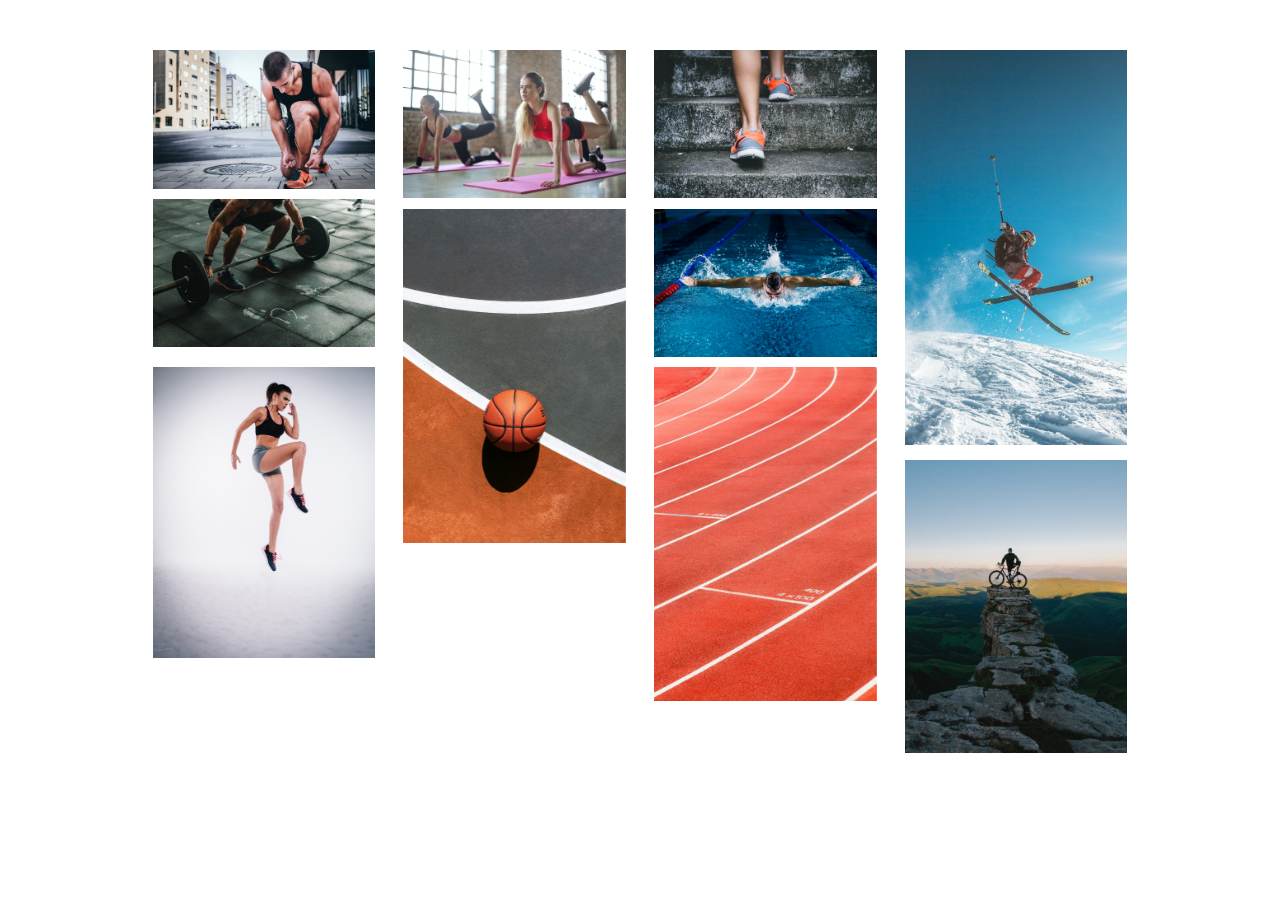
<file: ex01/src/index.html>
<!DOCTYPE html>
<html lang="en">

<head>
    <meta charset="UTF-8">
    <meta http-equiv="X-UA-Compatible" content="IE=edge">
    <meta name="viewport" content="width=device-width, initial-scale=1.0">
    <link rel="stylesheet" href="../styles/index.css">
    <title>Gallery's page</title>
</head>

<body>
    <div class="grid-container">
        <div class="item item1">
            <a href="./image01.html"><img src="../images/img1.jpg" onclick="img.onclick()" class="image" id="myImg" alt="prva" /></a>
            <div class="overlay">
                <h1 class="img_title">Marathon</h1>
            </div>

        </div>

        <div class="item item2">
            <a href="./image02.html"><img src="../images/img2.jpg" class="image" alt="druga" /></a>
            <div class="overlay">
                <h1 class="img_title">Gymnastics</h1>
            </div>

        </div>

        <div class="item item2">
            <a href="./image03.html"><img src="../images/img3.jpg" class="image" alt="treca" /></a>
            <div class="overlay">
                <h1 class="img_title">Climbing</h1>
            </div>
        </div>
        <div class="item item3">
            <a href="./image04.html"><img src="../images/img4.jpg" class="image" alt="cetvrta" /></a>
            <div class="overlay">
                <h1 class="img_title">Skiing</h1>
            </div>
        </div>
        <div class="item item4">
            <a href="./image05.html"><img src="../images/img5.jpg" class="image" alt="peta" /></a>
            <div class="overlay">
                <h1 class="img_title">Weight Lifting</h1>
            </div>
        </div>
        <div class="item item5">
            <a href="./image06.html"><img src="../images/img6.jpg" class="image" alt="sesta" /></a>
            <div class="overlay">
                <h1 class="img_title">Basketball</h1>
            </div>
        </div>
        <div class="item item6">
            <a href="./image07.html"><img src="../images/img7.jpg" class="image" alt="sedma" /></a>
            <div class="overlay">
                <h1 class="img_title">Swimming</h1>
            </div>
        </div>
        <div class="item item7">
            <a href="./image08.html"><img src="../images/img8.jpg" class="image" alt="osma" /></a>
            <div class="overlay">
                <h1 class="img_title">Jogging</h1>
            </div>
        </div>
        <div class="item item8">
            <a href="./image09.html"><img src="../images/img9.jpg" class="image" alt="deveta" /></a>
            <div class="overlay">
                <h1 class="img_title">Running</h1>
            </div>
        </div>
        <div class="item item9">
            <a href="./image10.html"><img src="../images/img10.jpg" class="image" alt="deseta" /></a>
            <div class="overlay">
                <h1 class="img_title">Cycling</h1>
            </div>
        </div>
    </div>

    <script src="../scripts/index.js"></script>

</body>

</html>
</file>
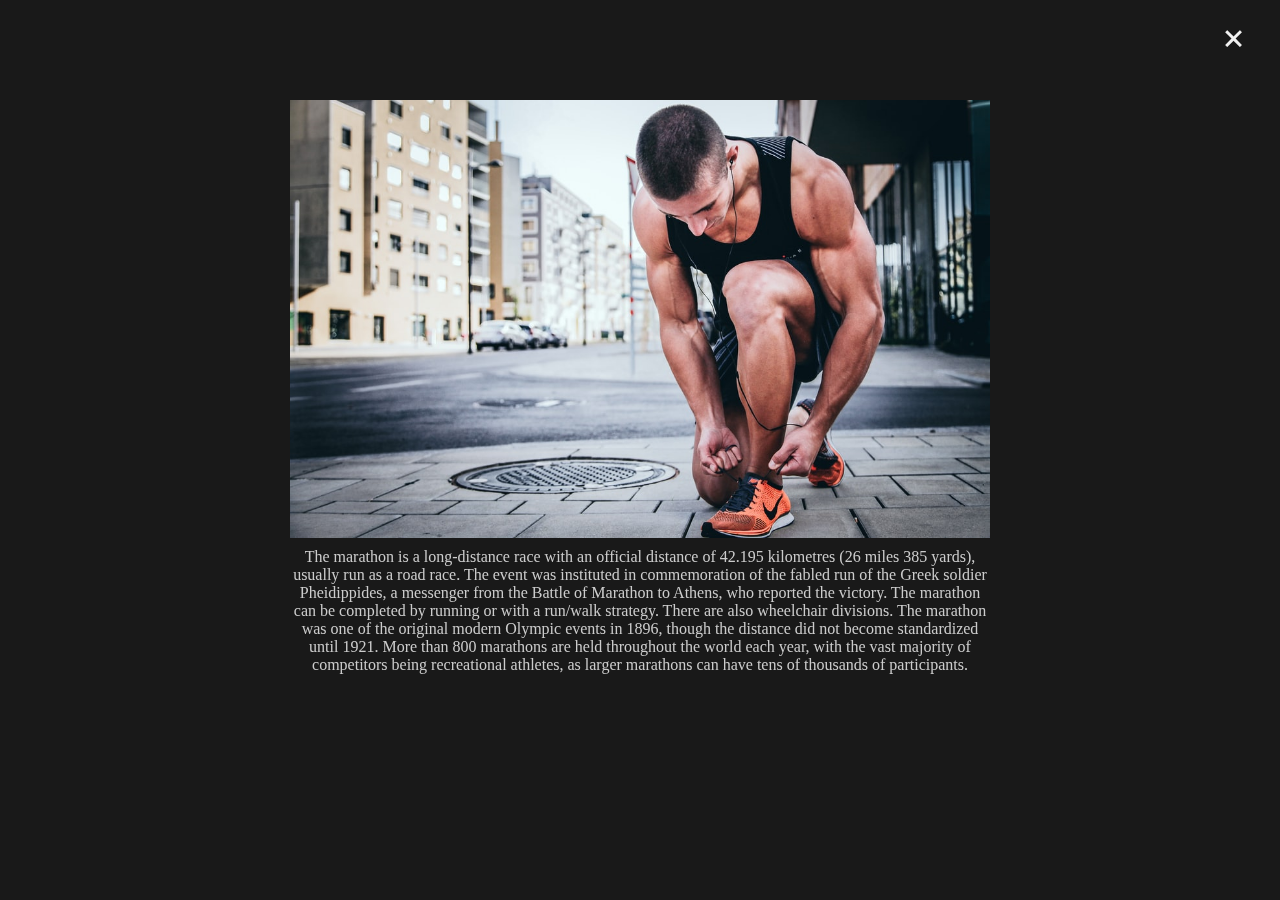
<file: ex01/src/image01.html>
<!DOCTYPE html>
<html lang="en">

<head>
    <meta charset="UTF-8">
    <meta http-equiv="X-UA-Compatible" content="IE=edge">
    <meta name="viewport" content="width=device-width, initial-scale=1.0">
    <link rel="stylesheet" href="../styles/index.css">

    <title>Marathon</title>
</head>

<body>
    <!-- The Modal -->
    <div id="myModal" class="modal">

        <!-- The Close Button -->
        <span class="close">&times;</span>

        <!-- Modal Content (The Image) -->
        <img src="../images/img1.jpg" class="modal-content" id="img01" alt="prva" />

        <!-- Modal Caption (Image Text) -->
        <div id="caption">The marathon is a long-distance race with an official distance of 42.195 kilometres (26 miles 385 yards), usually run as a road race. The event was instituted in commemoration of the fabled run of the Greek soldier Pheidippides, a messenger from
            the Battle of Marathon to Athens, who reported the victory. The marathon can be completed by running or with a run/walk strategy. There are also wheelchair divisions. The marathon was one of the original modern Olympic events in 1896, though
            the distance did not become standardized until 1921. More than 800 marathons are held throughout the world each year, with the vast majority of competitors being recreational athletes, as larger marathons can have tens of thousands of participants.</div>
    </div>
</body>

</html>
</file>
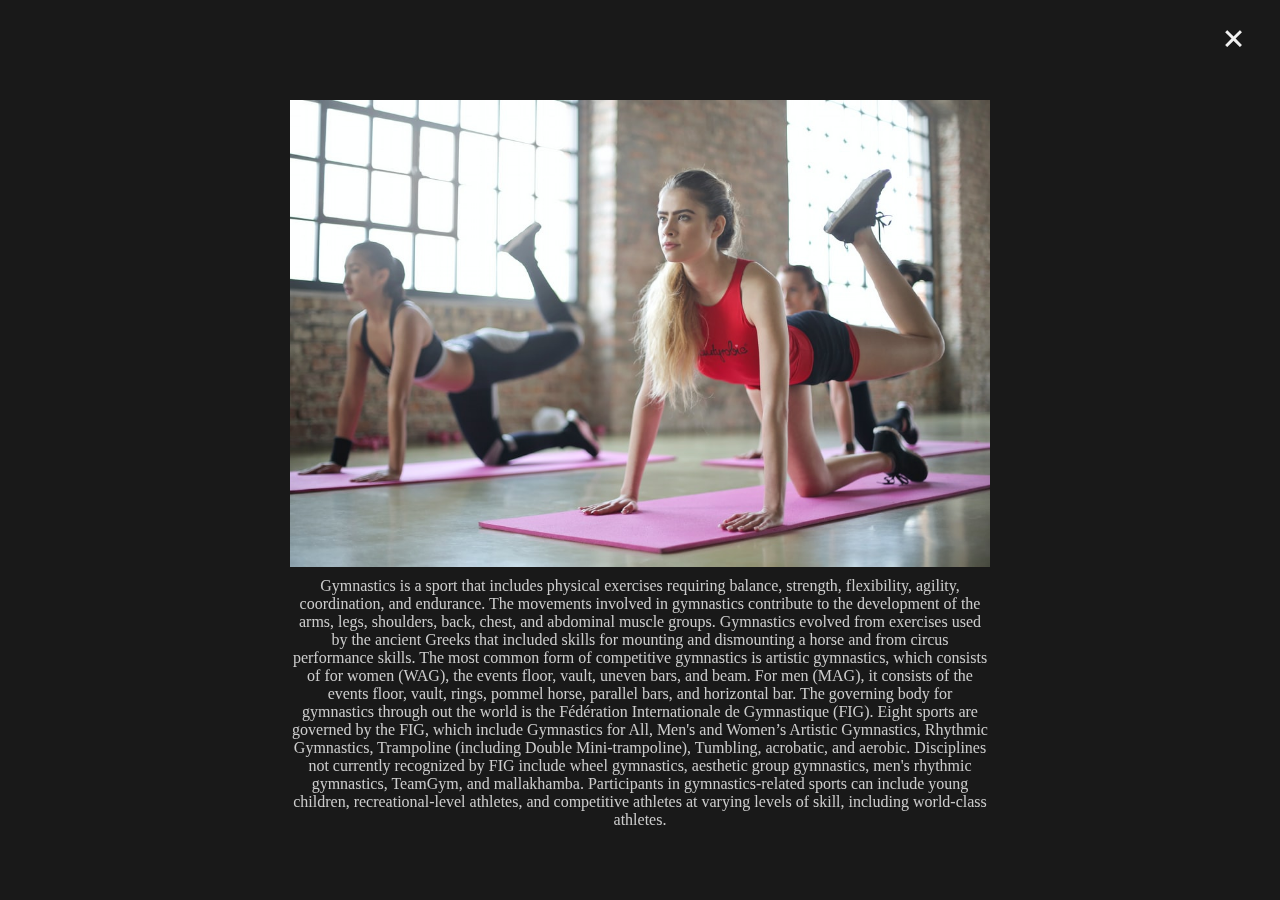
<file: ex01/src/image02.html>
<!DOCTYPE html>
<html lang="en">

<head>
    <meta charset="UTF-8">
    <meta http-equiv="X-UA-Compatible" content="IE=edge">
    <meta name="viewport" content="width=device-width, initial-scale=1.0">
    <link rel="stylesheet" href="../styles/index.css">

    <title>Gimnastics</title>
</head>

<body>
    <!-- The Modal -->
    <div id="myModal" class="modal">

        <!-- The Close Button -->
        <span class="close">&times;</span>

        <!-- Modal Content (The Image) -->
        <img src="../images/img2.jpg" class="modal-content" id="img01" alt="druga" />

        <!-- Modal Caption (Image Text) -->
        <div id="caption">Gymnastics is a sport that includes physical exercises requiring balance, strength, flexibility, agility, coordination, and endurance. The movements involved in gymnastics contribute to the development of the arms, legs, shoulders, back, chest,
            and abdominal muscle groups. Gymnastics evolved from exercises used by the ancient Greeks that included skills for mounting and dismounting a horse and from circus performance skills. The most common form of competitive gymnastics is artistic
            gymnastics, which consists of for women (WAG), the events floor, vault, uneven bars, and beam. For men (MAG), it consists of the events floor, vault, rings, pommel horse, parallel bars, and horizontal bar. The governing body for gymnastics
            through out the world is the Fédération Internationale de Gymnastique (FIG). Eight sports are governed by the FIG, which include Gymnastics for All, Men's and Women’s Artistic Gymnastics, Rhythmic Gymnastics, Trampoline (including Double Mini-trampoline),
            Tumbling, acrobatic, and aerobic. Disciplines not currently recognized by FIG include wheel gymnastics, aesthetic group gymnastics, men's rhythmic gymnastics, TeamGym, and mallakhamba. Participants in gymnastics-related sports can include
            young children, recreational-level athletes, and competitive athletes at varying levels of skill, including world-class athletes.</div>
    </div>

</body>

</html>
</file>
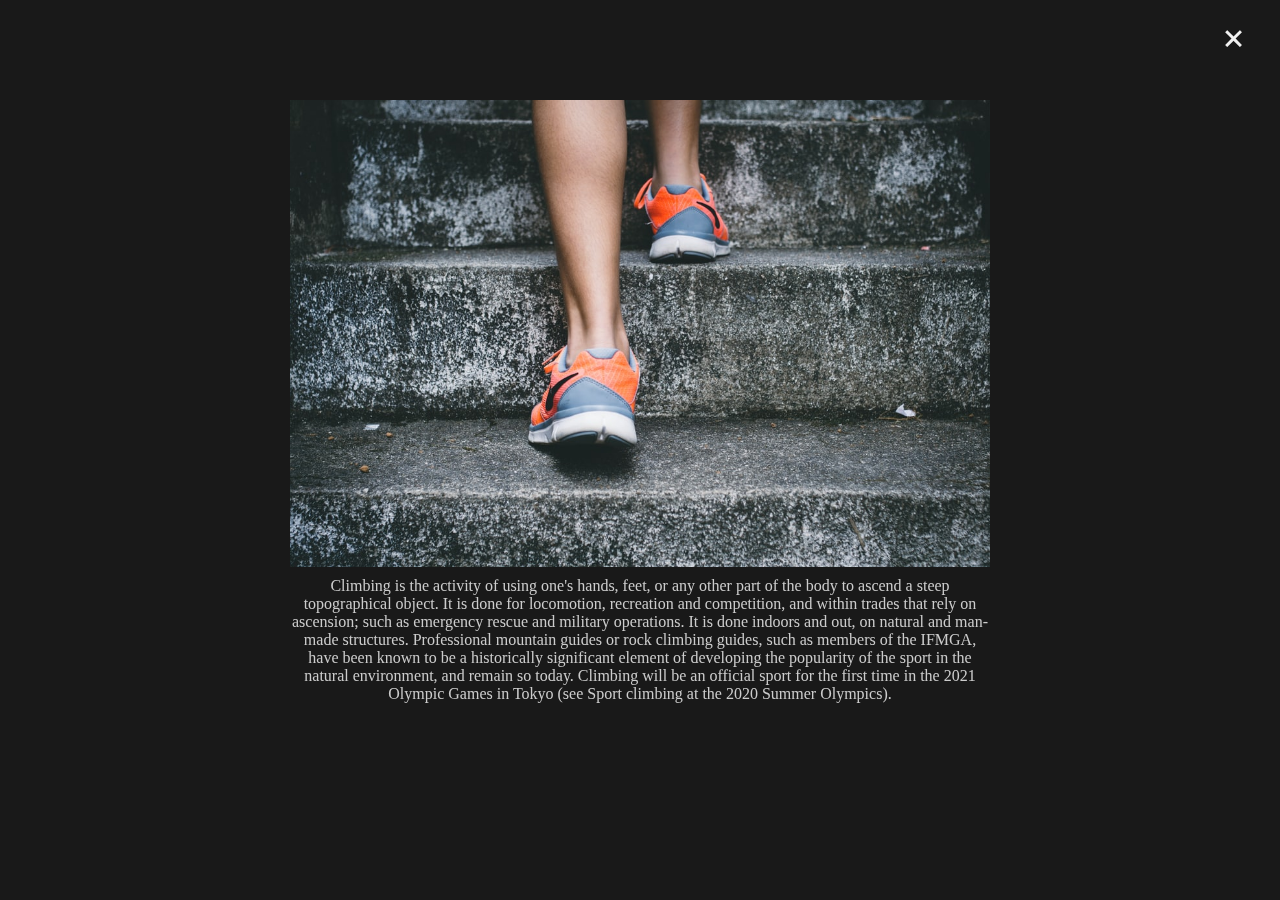
<file: ex01/src/image03.html>
<!DOCTYPE html>
<html lang="en">

<head>
    <meta charset="UTF-8">
    <meta http-equiv="X-UA-Compatible" content="IE=edge">
    <meta name="viewport" content="width=device-width, initial-scale=1.0">
    <link rel="stylesheet" href="../styles/index.css">

    <title>Climbing</title>
</head>

<body>
    <!-- The Modal -->
    <div id="myModal" class="modal">

        <!-- The Close Button -->
        <span class="close">&times;</span>

        <!-- Modal Content (The Image) -->
        <img src="../images/img3.jpg" class="modal-content" id="img01" alt="treca" />

        <!-- Modal Caption (Image Text) -->
        <div id="caption">Climbing is the activity of using one's hands, feet, or any other part of the body to ascend a steep topographical object. It is done for locomotion, recreation and competition, and within trades that rely on ascension; such as emergency rescue
            and military operations. It is done indoors and out, on natural and man-made structures. Professional mountain guides or rock climbing guides, such as members of the IFMGA, have been known to be a historically significant element of developing
            the popularity of the sport in the natural environment, and remain so today. Climbing will be an official sport for the first time in the 2021 Olympic Games in Tokyo (see Sport climbing at the 2020 Summer Olympics).</div>
    </div>

</body>

</html>
</file>
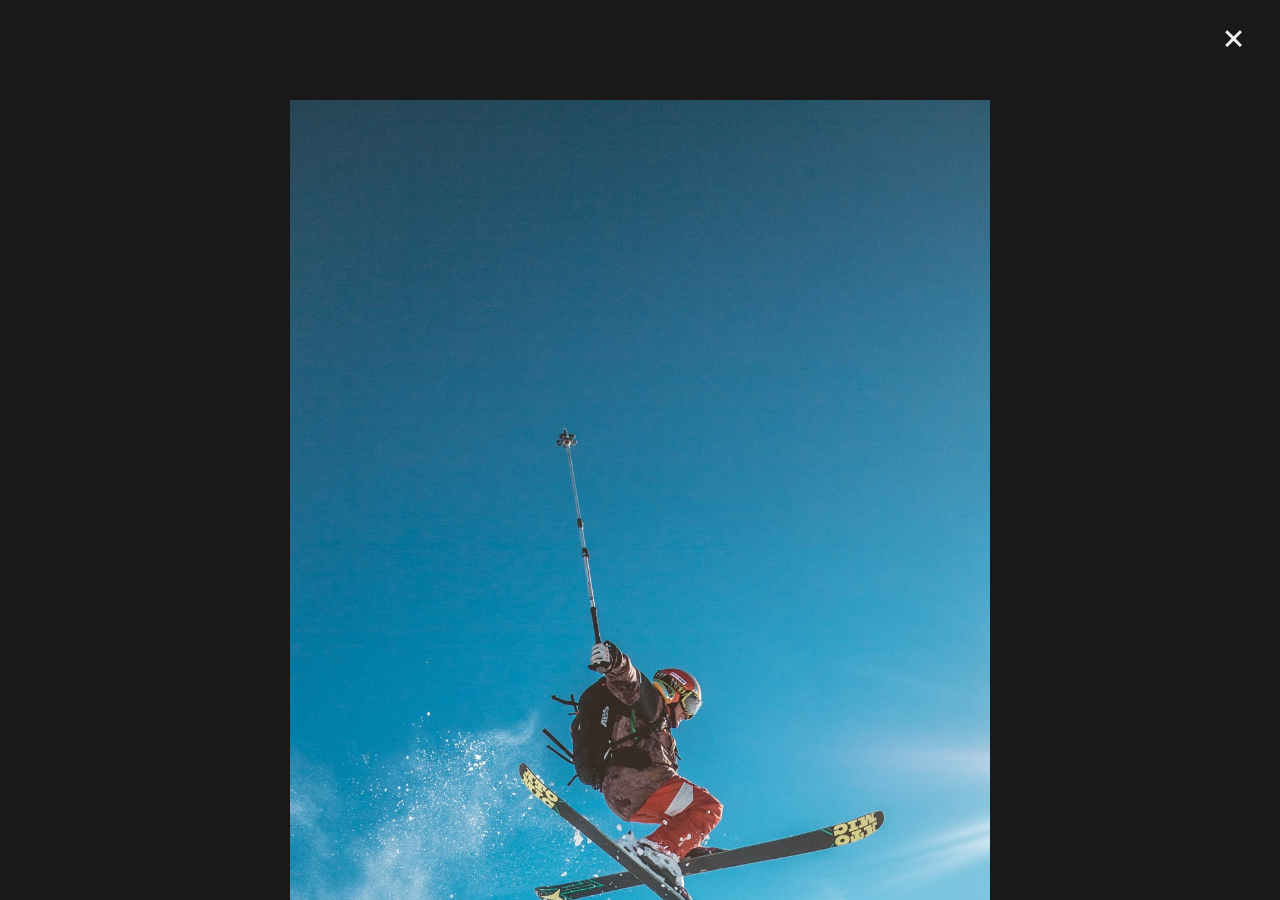
<file: ex01/src/image04.html>
<!DOCTYPE html>
<html lang="en">

<head>
    <meta charset="UTF-8">
    <meta http-equiv="X-UA-Compatible" content="IE=edge">
    <meta name="viewport" content="width=device-width, initial-scale=1.0">
    <link rel="stylesheet" href="../styles/index.css">

    <title>Skiing</title>
</head>

<body>
    <!-- The Modal -->
    <div id="myModal" class="modal">

        <!-- The Close Button -->
        <span class="close">&times;</span>

        <!-- Modal Content (The Image) -->
        <img src="../images/img4.jpg" class="modal-content" id="img01" alt="cetvrta" />

        <!-- Modal Caption (Image Text) -->
        <div id="caption">Climbing is the activity of using one's hands, feet, or any other part of the body to ascend a steep topographical object. It is done for locomotion, recreation and competition, and within trades that rely on ascension; such as emergency rescue
            and military operations. It is done indoors and out, on natural and man-made structures. Professional mountain guides or rock climbing guides, such as members of the IFMGA, have been known to be a historically significant element of developing
            the popularity of the sport in the natural environment, and remain so today. Climbing will be an official sport for the first time in the 2021 Olympic Games in Tokyo (see Sport climbing at the 2020 Summer Olympics)</div>
    </div>

</body>

</html>
</file>
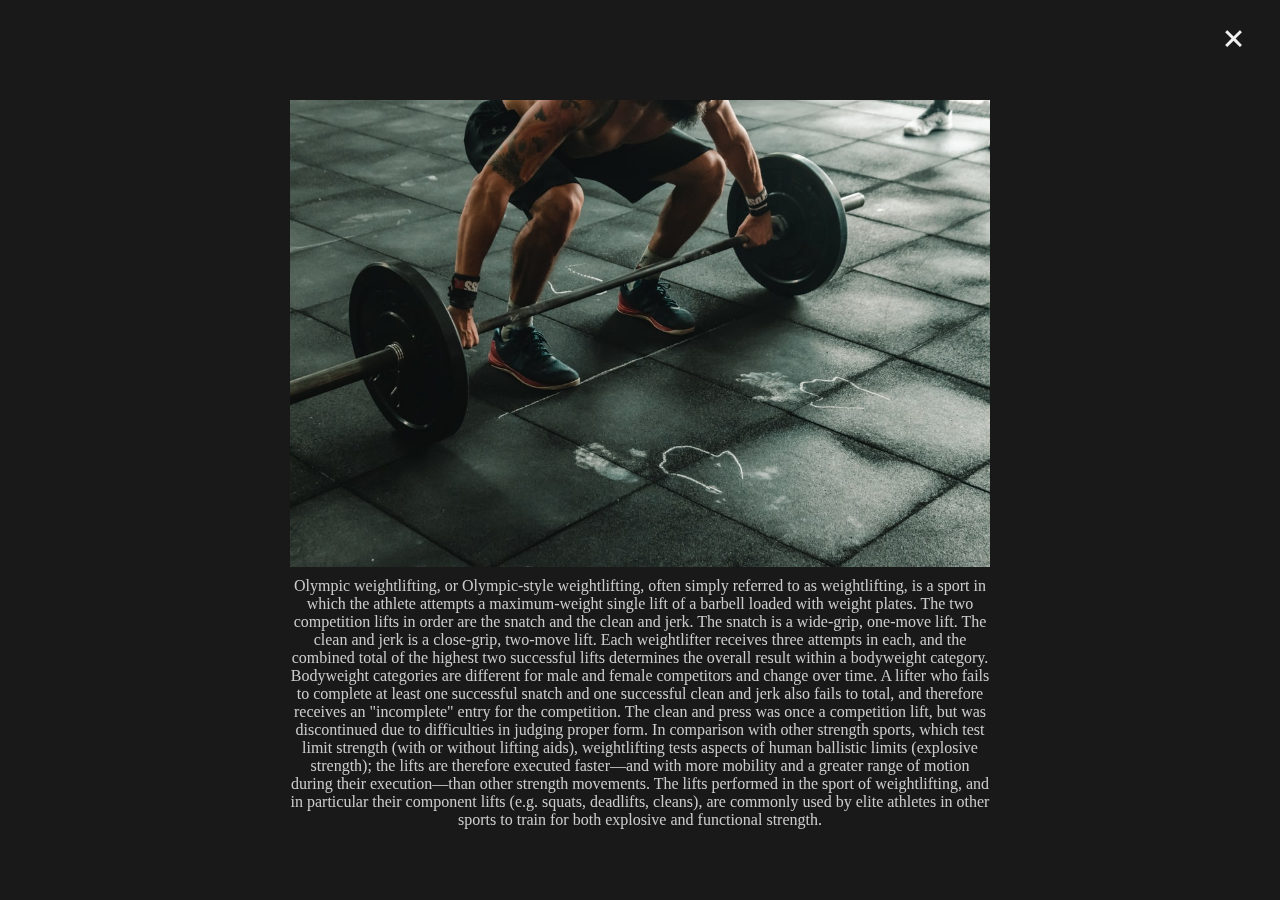
<file: ex01/src/image05.html>
<!DOCTYPE html>
<html lang="en">

<head>
    <meta charset="UTF-8">
    <meta http-equiv="X-UA-Compatible" content="IE=edge">
    <meta name="viewport" content="width=device-width, initial-scale=1.0">
    <link rel="stylesheet" href="../styles/index.css">

    <title>Weight Lifting</title>
</head>

<body>
    <!-- The Modal -->
    <div id="myModal" class="modal">

        <!-- The Close Button -->
        <span class="close">&times;</span>

        <!-- Modal Content (The Image) -->
        <img src="../images/img5.jpg" class="modal-content" id="img01" alt="peta" />

        <!-- Modal Caption (Image Text) -->
        <div id="caption">Olympic weightlifting, or Olympic-style weightlifting, often simply referred to as weightlifting, is a sport in which the athlete attempts a maximum-weight single lift of a barbell loaded with weight plates. The two competition lifts in order
            are the snatch and the clean and jerk. The snatch is a wide-grip, one-move lift. The clean and jerk is a close-grip, two-move lift. Each weightlifter receives three attempts in each, and the combined total of the highest two successful lifts
            determines the overall result within a bodyweight category. Bodyweight categories are different for male and female competitors and change over time. A lifter who fails to complete at least one successful snatch and one successful clean and
            jerk also fails to total, and therefore receives an "incomplete" entry for the competition. The clean and press was once a competition lift, but was discontinued due to difficulties in judging proper form. In comparison with other strength
            sports, which test limit strength (with or without lifting aids), weightlifting tests aspects of human ballistic limits (explosive strength); the lifts are therefore executed faster—and with more mobility and a greater range of motion during
            their execution—than other strength movements. The lifts performed in the sport of weightlifting, and in particular their component lifts (e.g. squats, deadlifts, cleans), are commonly used by elite athletes in other sports to train for both
            explosive and functional strength.</div>
    </div>

</body>

</html>
</file>
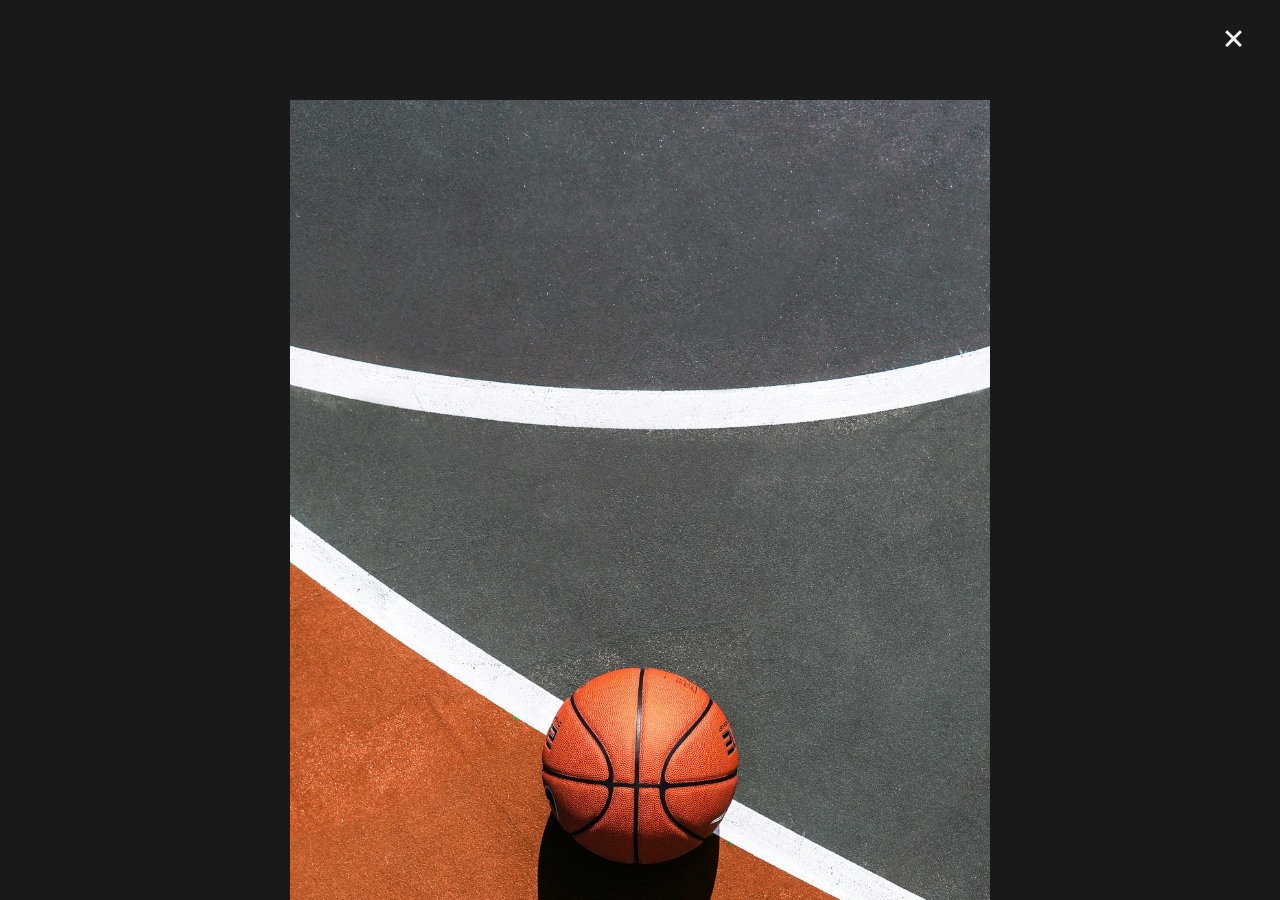
<file: ex01/src/image06.html>
<!DOCTYPE html>
<html lang="en">

<head>
    <meta charset="UTF-8">
    <meta http-equiv="X-UA-Compatible" content="IE=edge">
    <meta name="viewport" content="width=device-width, initial-scale=1.0">
    <link rel="stylesheet" href="../styles/index.css">

    <title>Basketball</title>
</head>

<body>
    <!-- The Modal -->
    <div id="myModal" class="modal">

        <!-- The Close Button -->
        <span class="close">&times;</span>

        <!-- Modal Content (The Image) -->
        <img src="../images/img6.jpg" class="modal-content" id="img01" alt="sesta" />

        <!-- Modal Caption (Image Text) -->
        <div id="caption">Basketball, colloquially referred to as hoops, is a team sport in which two teams, most commonly of five players each, opposing one another on a rectangular court, compete with the primary objective of shooting a basketball (approximately 9.4
            inches (24 cm) in diameter) through the defender's hoop (a basket 18 inches (46 cm) in diameter mounted 10 feet (3.048 m) high to a backboard at each end of the court) while preventing the opposing team from shooting through their own hoop.
            A field goal is worth two points, unless made from behind the three-point line, when it is worth three. After a foul, timed play stops and the player fouled or designated to shoot a technical foul is given one or more one-point free throws.
            The team with the most points at the end of the game wins, but if regulation play expires with the score tied, an additional period of play (overtime) is mandated. Players advance the ball by bouncing it while walking or running (dribbling)
            or by passing it to a teammate, both of which require considerable skill. On offense, players may use a variety of shots—the lay-up, the jump shot, or a dunk; on defense, they may steal the ball from a dribbler, intercept passes, or block
            shots; either offense or defense may collect a rebound, that is, a missed shot that bounces from rim or backboard. It is a violation to lift or drag one's pivot foot without dribbling the ball, to carry it, or to hold the ball with both hands
            then resume dribbling.</div>
    </div>

</body>

</html>
</file>
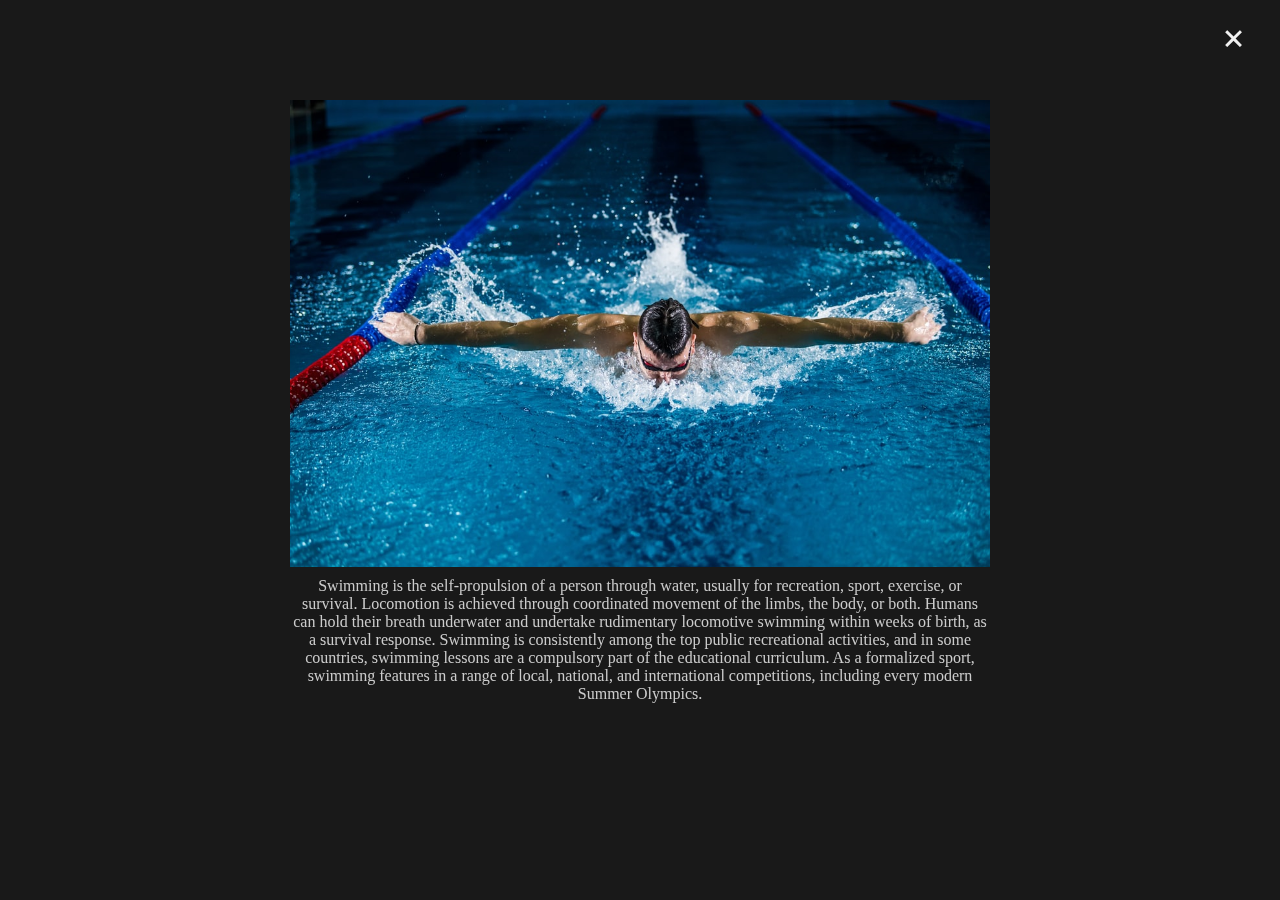
<file: ex01/src/image07.html>
<!DOCTYPE html>
<html lang="en">

<head>
    <meta charset="UTF-8">
    <meta http-equiv="X-UA-Compatible" content="IE=edge">
    <meta name="viewport" content="width=device-width, initial-scale=1.0">
    <link rel="stylesheet" href="../styles/index.css">

    <title>Swimming</title>
</head>

<body>
    <!-- The Modal -->
    <div id="myModal" class="modal">

        <!-- The Close Button -->
        <span class="close">&times;</span>

        <!-- Modal Content (The Image) -->
        <img src="../images/img7.jpg" class="modal-content" id="img01" alt="sedma" />

        <!-- Modal Caption (Image Text) -->
        <div id="caption">Swimming is the self-propulsion of a person through water, usually for recreation, sport, exercise, or survival. Locomotion is achieved through coordinated movement of the limbs, the body, or both. Humans can hold their breath underwater and undertake
            rudimentary locomotive swimming within weeks of birth, as a survival response. Swimming is consistently among the top public recreational activities, and in some countries, swimming lessons are a compulsory part of the educational curriculum.
            As a formalized sport, swimming features in a range of local, national, and international competitions, including every modern Summer Olympics.</div>
    </div>

</body>

</html>
</file>
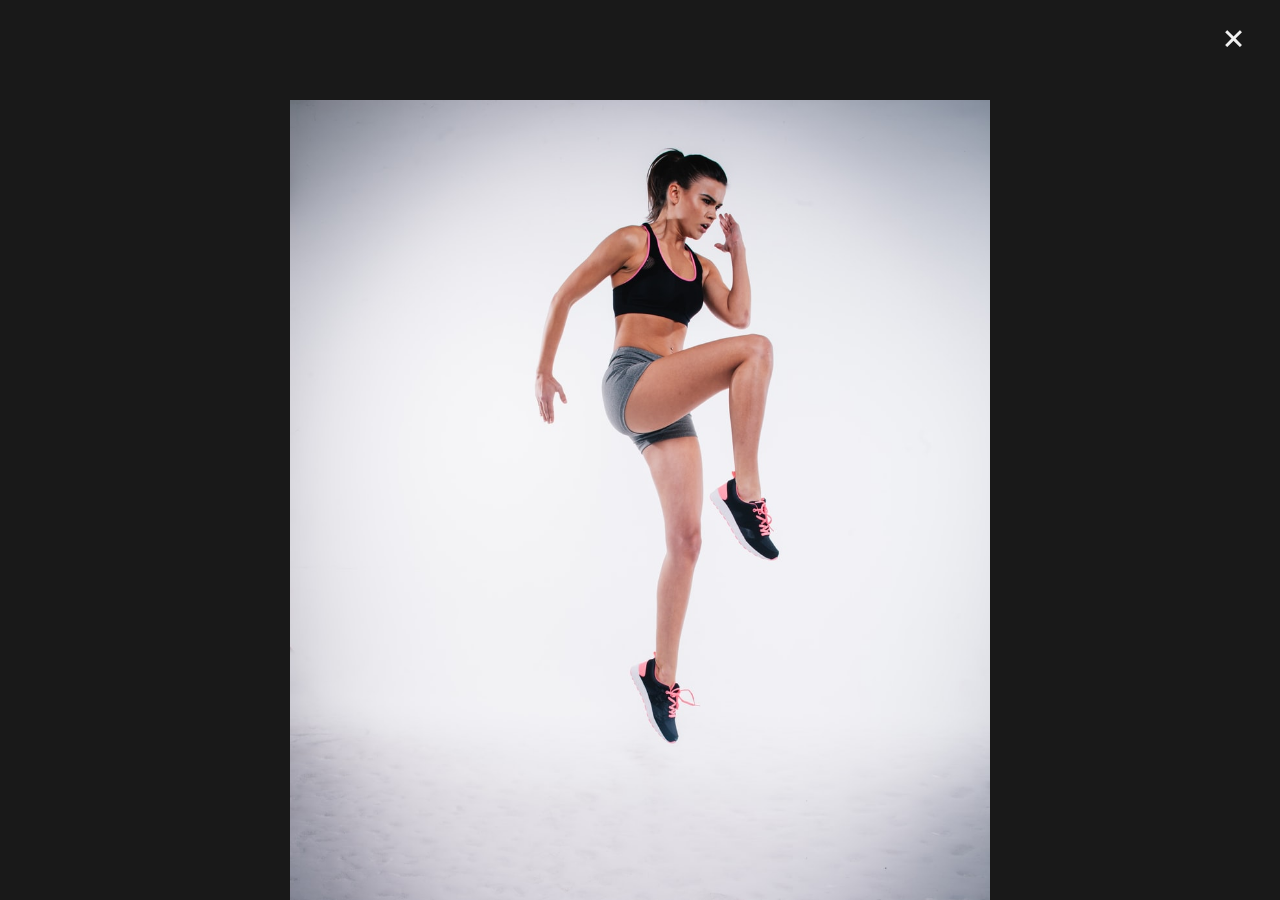
<file: ex01/src/image08.html>
<!DOCTYPE html>
<html lang="en">

<head>
    <meta charset="UTF-8">
    <meta http-equiv="X-UA-Compatible" content="IE=edge">
    <meta name="viewport" content="width=device-width, initial-scale=1.0">
    <link rel="stylesheet" href="../styles/index.css">

    <title>Jogging</title>
</head>

<body>
    <!-- The Modal -->
    <div id="myModal" class="modal">

        <!-- The Close Button -->
        <span class="close">&times;</span>

        <!-- Modal Content (The Image) -->
        <img src="../images/img8.jpg" class="modal-content" id="img01" alt="osma" />

        <!-- Modal Caption (Image Text) -->
        <div id="caption">Jogging is a form of trotting or running at a slow or leisurely pace. The main intention is to increase physical fitness with less stress on the body than from faster running but more than walking, or to maintain a steady speed for longer periods
            of time. Performed over long distances, it is a form of aerobic endurance training. Jogging is running at a gentle pace, its definition, as compared with running, is not standard. One definition describes jogging as running slower than 6 miles
            per hour (10 km/h). Running is sometimes defined as requiring a moment of no contact to the ground, whereas jogging often sustains the contact.</div>
    </div>

</body>

</html>
</file>
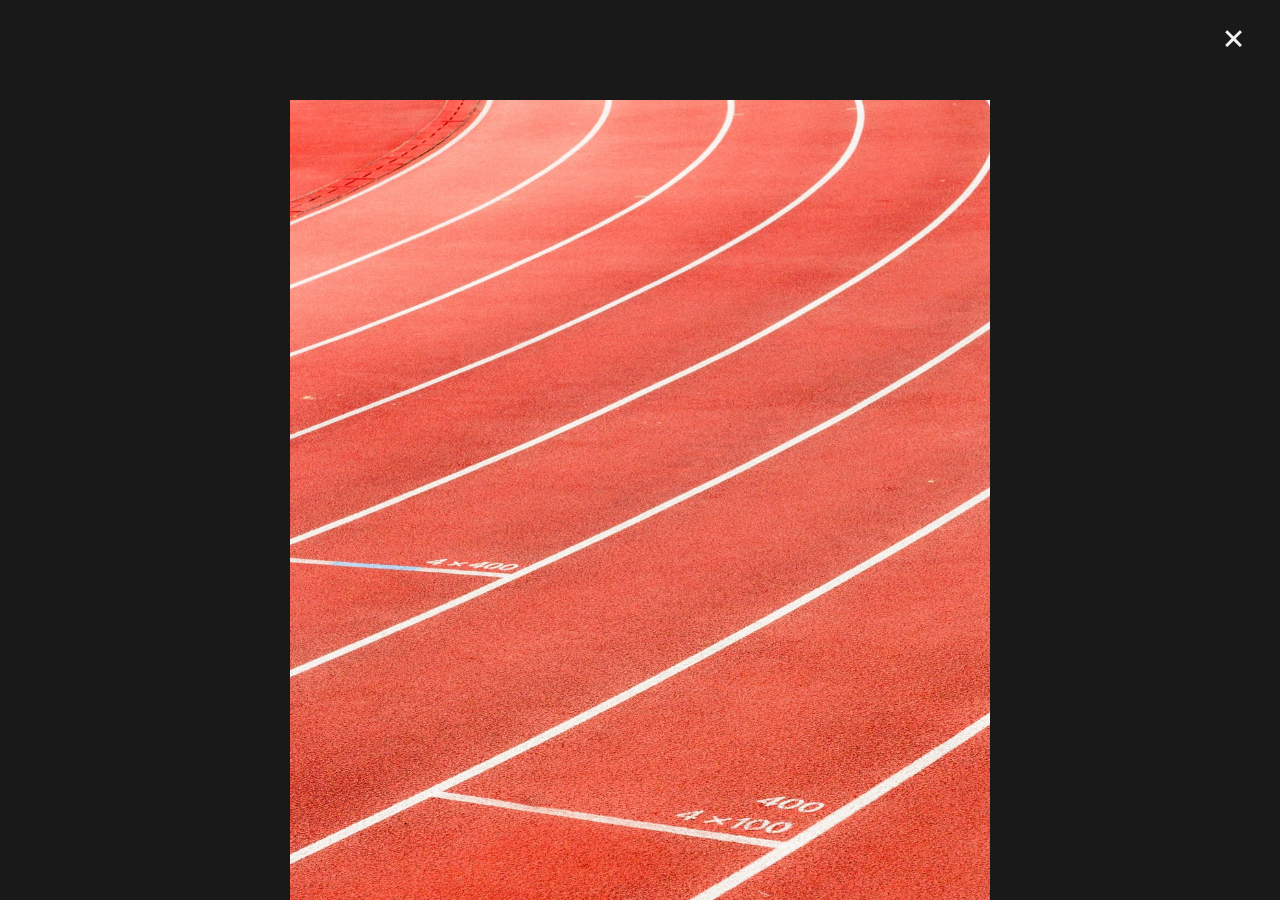
<file: ex01/src/image09.html>
<!DOCTYPE html>
<html lang="en">

<head>
    <meta charset="UTF-8">
    <meta http-equiv="X-UA-Compatible" content="IE=edge">
    <meta name="viewport" content="width=device-width, initial-scale=1.0">
    <link rel="stylesheet" href="../styles/index.css">

    <title>Running</title>
</head>

<body>
    <!-- The Modal -->
    <div id="myModal" class="modal">

        <!-- The Close Button -->
        <span class="close">&times;</span>

        <!-- Modal Content (The Image) -->
        <img src="../images/img9.jpg" class="modal-content" id="img01" alt="deveta" />

        <!-- Modal Caption (Image Text) -->
        <div id="caption">Running is a method of terrestrial locomotion allowing humans and other animals to move rapidly on foot. Running is a type of gait characterized by an aerial phase in which all feet are above the ground (though there are exceptions). This is in
            contrast to walking, where one foot is always in contact with the ground, the legs are kept mostly straight and the center of gravity vaults over the stance leg or legs in an inverted pendulum fashion. A feature of a running body from the
            viewpoint of spring-mass mechanics is that changes in kinetic and potential energy within a stride occur simultaneously, with energy storage accomplished by springy tendons and passive muscle elasticity. The term running can refer to any of
            a variety of speeds ranging from jogging to sprinting. Running in humans is associated with improved health and life expectancy.</div>
    </div>

</body>

</html>
</file>
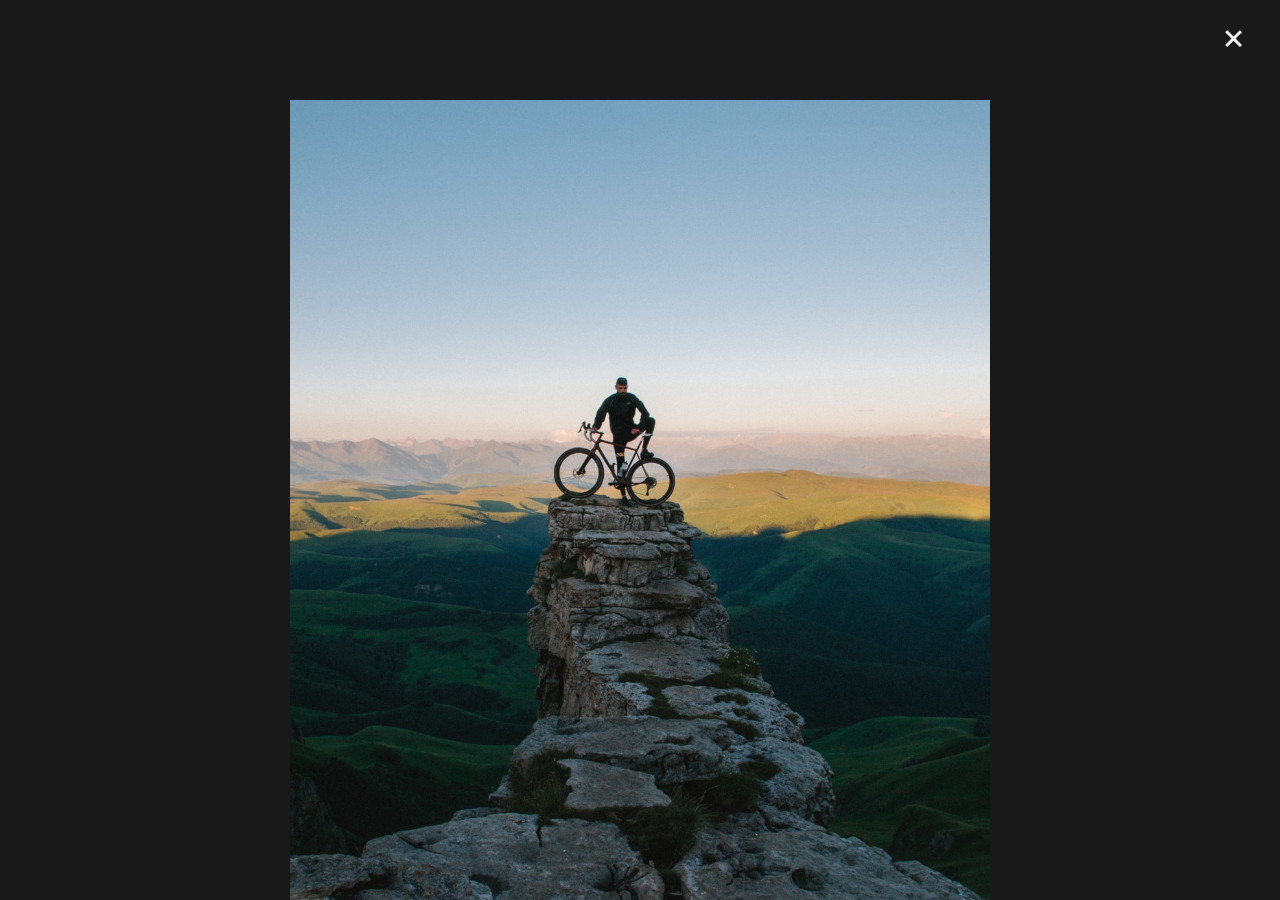
<file: ex01/src/image10.html>
<!DOCTYPE html>
<html lang="en">

<head>
    <meta charset="UTF-8">
    <meta http-equiv="X-UA-Compatible" content="IE=edge">
    <meta name="viewport" content="width=device-width, initial-scale=1.0">
    <link rel="stylesheet" href="../styles/index.css">

    <title>Cycling</title>
</head>

<body>
    <!-- The Modal -->
    <div id="myModal" class="modal">

        <!-- The Close Button -->
        <span class="close">&times;</span>

        <!-- Modal Content (The Image) -->
        <img src="../images/img10.jpg" class="modal-content" id="img01" alt="deseta" />

        <!-- Modal Caption (Image Text) -->
        <div id="caption">Cycling, also called bicycling or biking, is the use of bicycles for transport, recreation, exercise or sport. People engaged in cycling are referred to as "cyclists", "bicyclists", or "bikers". Apart from two-wheeled bicycles, "cycling" also
            includes the riding of unicycles, tricycles, quadracycles, recumbent and similar human-powered vehicles (HPVs). Bicycles were introduced in the 19th century and now number approximately one billion worldwide. They are the principal means of
            transportation in many parts of the world. Cycling is widely regarded as a very effective and efficient mode of transportation optimal for short to moderate distances.</div>
    </div>

</body>

</html>
</file>
<file: ex01/styles/index.css>
.grid-container {
        display: grid;
        justify-content: space-evenly;
        margin: 50px auto;
        width: 80%;
        grid-template-columns: 22% 22% 22% 22%;
        grid-gap: 10px;
    }
    
    .grid-item {
        padding: 10px;
        margin: 5%;
        font-size: 30px;
        text-align: center;
    }
    
    .item1 {
        grid-row: 1 / 2;
    }
    
    .item2 {
        grid-row: 1 / 3;
    }
    
    .item3 {
        grid-row: 1 / 5;
    }
    
    .item4 {
        grid-row: 2 / 4;
    }
    
    .item5 {
        grid-row: 3 / 6;
    }
    
    .item6 {
        grid-row: 3 / 4;
    }
    
    .item7 {
        grid-row: 4 / 8;
    }
    
    .item8 {
        grid-row: 4 / 8;
    }
    
    .item9 {
        grid-row: 5/9;
    }
    
    .image {
        opacity: 1;
        display: block;
        width: 100%;
        height: auto;
        transition: .5s ease;
        backface-visibility: hidden;
    }
    
    .overlay {
        position: absolute;
        transition: .5s ease;
        opacity: 0;
        transform: translate(-50%, -50%);
        -ms-transform: translate(-50%, -50%);
    }
    
    .item:hover {
        opacity: 0.5;
    }
    
    .item:hover .overlay {
        opacity: 1;
    }
    
    .img_title {
        position: absolute;
        margin: -50px 50px;
        color: white;
        font-size: 40px;
    }
    /*modal*/
    
    .modal {
        display: block;
        /* Hidden by default */
        position: fixed;
        /* Stay in place */
        z-index: 1;
        /* Sit on top */
        padding-top: 100px;
        /* Location of the box */
        left: 0;
        top: 0;
        width: 100%;
        /* Full width */
        height: 100%;
        /* Full height */
        overflow: auto;
        /* Enable scroll if needed */
        background-color: rgb(0, 0, 0);
        /* Fallback color */
        background-color: rgba(0, 0, 0, 0.9);
        /* Black w/ opacity */
    }
    /* Modal Content (Image) */
    
    .modal-content {
        margin: auto;
        display: block;
        width: 80%;
        max-width: 700px;
    }
    /* Caption of Modal Image (Image Text) - Same Width as the Image */
    
    #caption {
        margin: auto;
        display: block;
        width: 80%;
        max-width: 700px;
        text-align: center;
        color: #ccc;
        padding: 10px 0;
        height: 150px;
    }
    /* Add Animation - Zoom in the Modal */
    
    .modal-content,
    #caption {
        animation-name: zoom;
        animation-duration: 0.6s;
    }
    
    @keyframes zoom {
        from {
            transform: scale(0)
        }
        to {
            transform: scale(1)
        }
    }
    /* The Close Button */
    
    .close {
        position: absolute;
        top: 15px;
        right: 35px;
        color: #f1f1f1;
        font-size: 40px;
        font-weight: bold;
        transition: 0.3s;
    }
    
    .close:hover,
    .close:focus {
        color: #bbb;
        text-decoration: none;
        cursor: pointer;
    }
</file>
